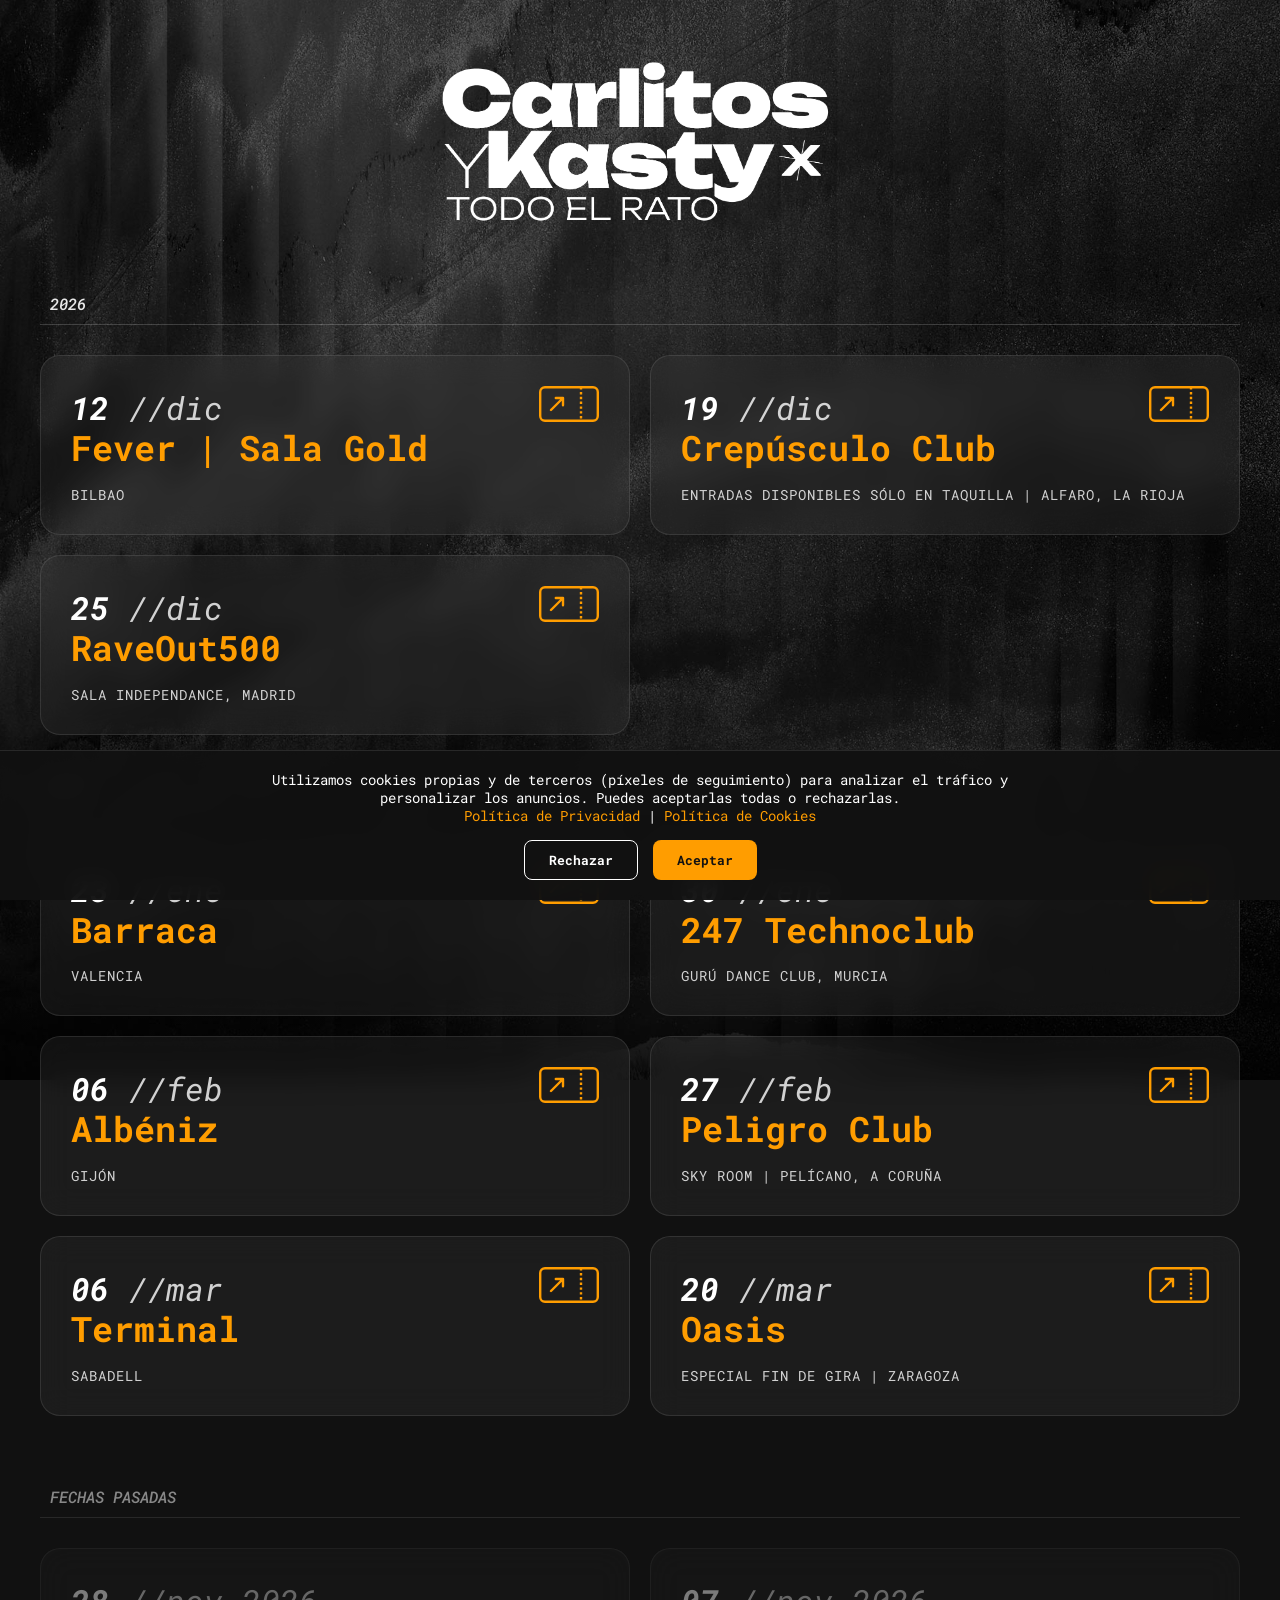
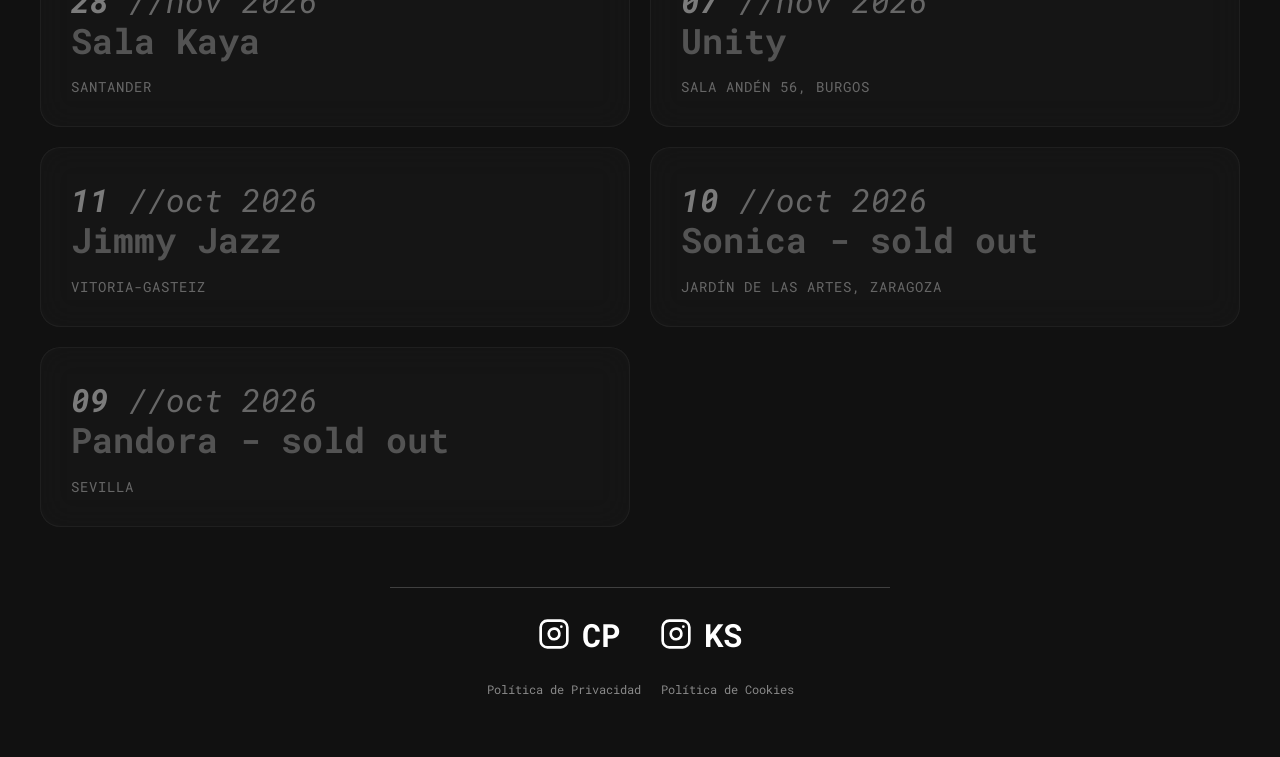
<file: index.html>
<!DOCTYPE html>
<html lang="es">
<head>
    <meta charset="UTF-8">
    <meta name="viewport" content="width=device-width, initial-scale=1.0">
    
    <!-- Título y descripción básica para Google -->
    <title>Carlitos y Kasty - Todo el Rato Tour</title>
    <meta name="description" content="Fechas y entradas para la gira extendida de Carlos Pérez B2B K-Style. Todo el rato.">

    <!-- Favicon (El icono de la pestaña del navegador) -->
    <link rel="icon" type="image/png" href="img/favicon_CPXKS.png">

    <!-- Open Graph: Meta tags para WhatsApp, Facebook, LinkedIn, etc. -->
    <meta property="og:title" content="Carlitos y Kasty - Todo el Rato">
    <meta property="og:description" content="Descubre las próximas fechas y consigue tus entradas para la gira de Carlos Pérez y K-Style.">
    <!-- IMPORTANTE: La URL de la imagen debe ser absoluta (empezar por http) una vez lo subas -->
    <meta property="og:image" content="https://www.obrerosdeltechno.com/img/CPxKS_compartir.jpg">
    <meta property="og:url" content="https://www.obrerosdeltechno.com">
    <meta property="og:type" content="website">

    <!-- Google Fonts -->
    <link rel="preconnect" href="https://fonts.googleapis.com">
    <link rel="preconnect" href="https://fonts.gstatic.com" crossorigin>
    <link href="https://fonts.googleapis.com/css2?family=Roboto+Mono:ital,wght@0,400;0,700;1,400;1,700&display=swap" rel="stylesheet">
    
    <!-- Archivo CSS -->
    <link rel="stylesheet" href="style.css">
</head>
<body>

    <!-- Capa independiente para el fondo Parallax fluido -->
    <div id="fondo-animado"></div>

    <header class="header">
        <img src="img/logo_CarlitosYKasty_vertical_blanco.png" alt="Logo" class="logo">
    </header>

    <!-- Contenedor donde se cargarán los conciertos automáticamente -->
    <main class="events-container" id="contenedor-tarjetas"></main>

    <!-- Contenedor de patrocinadores (Clubes) -->
    <section class="sponsors-section" id="contenedor-patrocinadores"></section>

    <!-- Footer con redes y enlaces legales -->
    <footer class="footer">
        <div class="social-links-wrapper">
            <a href="https://www.instagram.com/carlosperezdj" class="social-link" target="_blank">
                <svg class="insta-icon" viewBox="0 0 24 24" fill="none" stroke="currentColor" stroke-width="2" stroke-linecap="round" stroke-linejoin="round"><rect x="2" y="2" width="20" height="20" rx="5" ry="5"></rect><path d="M16 11.37A4 4 0 1 1 12.63 8 4 4 0 0 1 16 11.37z"></path><line x1="17.5" y1="6.5" x2="17.51" y2="6.5"></line></svg>
                CP
            </a>
            <a href="https://www.instagram.com/kstyledavid" class="social-link" target="_blank">
                <svg class="insta-icon" viewBox="0 0 24 24" fill="none" stroke="currentColor" stroke-width="2" stroke-linecap="round" stroke-linejoin="round"><rect x="2" y="2" width="20" height="20" rx="5" ry="5"></rect><path d="M16 11.37A4 4 0 1 1 12.63 8 4 4 0 0 1 16 11.37z"></path><line x1="17.5" y1="6.5" x2="17.51" y2="6.5"></line></svg>
                KS
            </a>
        </div>
        <div class="legal-links">
            <a href="privacidad.html" target="_blank">Política de Privacidad</a>
            <a href="cookies.html" target="_blank">Política de Cookies</a>
        </div>
    </footer>

    <!-- BANNER DE COOKIES -->
    <div id="cookie-banner" class="cookie-banner">
        <div class="cookie-content">
            <p>Utilizamos cookies propias y de terceros (píxeles de seguimiento) para analizar el tráfico y personalizar los anuncios. Puedes aceptarlas todas o rechazarlas. <br>
            <a href="privacidad.html" target="_blank">Política de Privacidad</a> | <a href="cookies.html" target="_blank">Política de Cookies</a></p>
            <div class="cookie-buttons">
                <button id="btn-rechazar" class="btn-cookie btn-rechazar">Rechazar</button>
                <button id="btn-aceptar" class="btn-cookie btn-aceptar">Aceptar</button>
            </div>
        </div>
    </div>

    <!-- Lógica de programación -->
    <script src="main.js"></script>
</body>
</html>
</file>
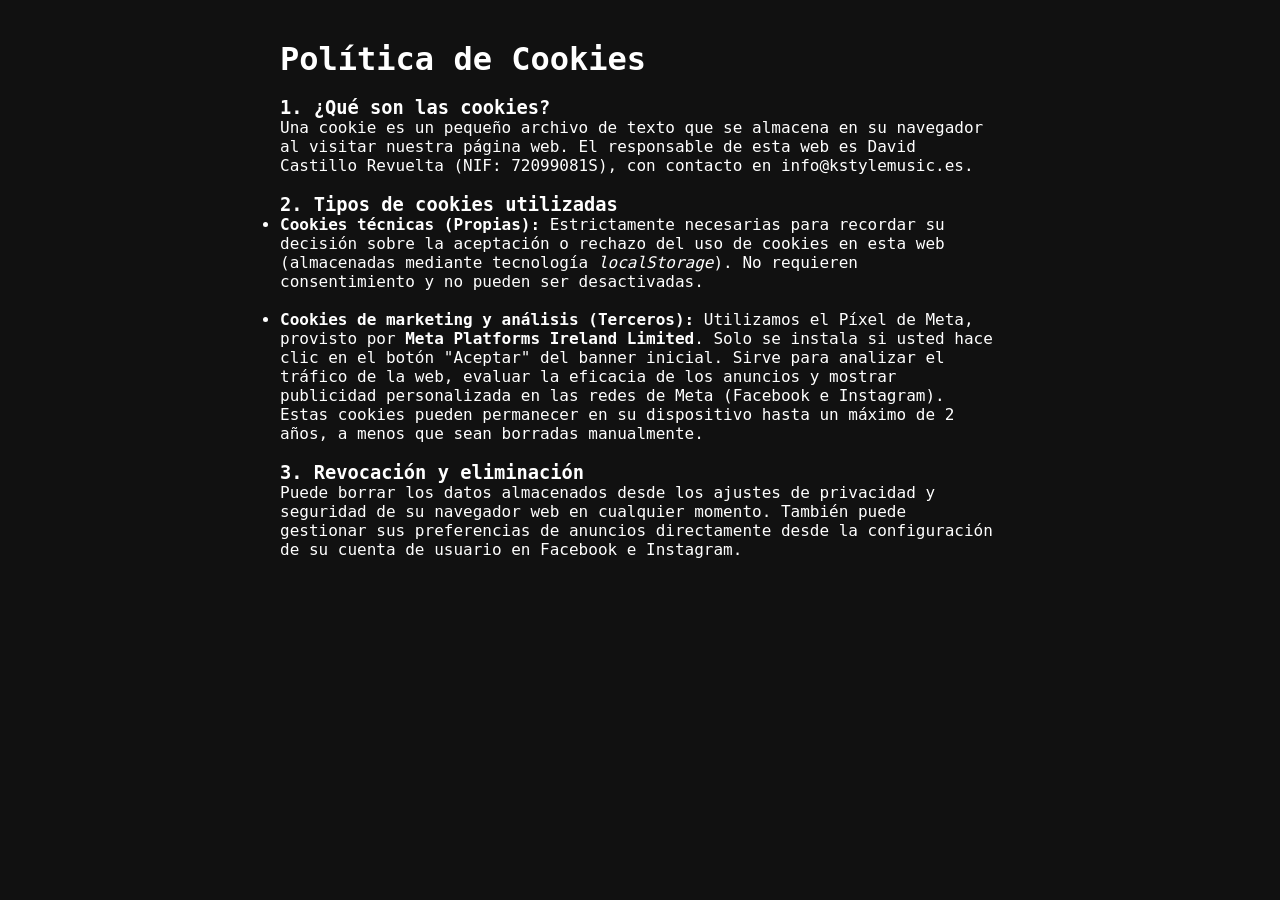
<file: cookies.html>
<!DOCTYPE html>
<html lang="es">
<head>
    <meta charset="UTF-8">
    <title>Política de Cookies</title>
    <link rel="stylesheet" href="style.css">
    <style>body { padding: 40px; text-align: left; align-items: flex-start; max-width: 800px; margin: auto; }</style>
</head>
<body>
    <h1>Política de Cookies</h1>
    <br>
    <h3>1. ¿Qué son las cookies?</h3>
    <p>Una cookie es un pequeño archivo de texto que se almacena en su navegador al visitar nuestra página web. El responsable de esta web es David Castillo Revuelta (NIF: 72099081S), con contacto en info@kstylemusic.es.</p>
    <br>
    <h3>2. Tipos de cookies utilizadas</h3>
    <ul>
        <li><b>Cookies técnicas (Propias):</b> Estrictamente necesarias para recordar su decisión sobre la aceptación o rechazo del uso de cookies en esta web (almacenadas mediante tecnología <i>localStorage</i>). No requieren consentimiento y no pueden ser desactivadas.</li>
        <br>
        <li><b>Cookies de marketing y análisis (Terceros):</b> Utilizamos el Píxel de Meta, provisto por <b>Meta Platforms Ireland Limited</b>. Solo se instala si usted hace clic en el botón "Aceptar" del banner inicial. Sirve para analizar el tráfico de la web, evaluar la eficacia de los anuncios y mostrar publicidad personalizada en las redes de Meta (Facebook e Instagram). Estas cookies pueden permanecer en su dispositivo hasta un máximo de 2 años, a menos que sean borradas manualmente.</li>
    </ul>
    <br>
    <h3>3. Revocación y eliminación</h3>
    <p>Puede borrar los datos almacenados desde los ajustes de privacidad y seguridad de su navegador web en cualquier momento. También puede gestionar sus preferencias de anuncios directamente desde la configuración de su cuenta de usuario en Facebook e Instagram.</p>
</body>
</html>
</file>
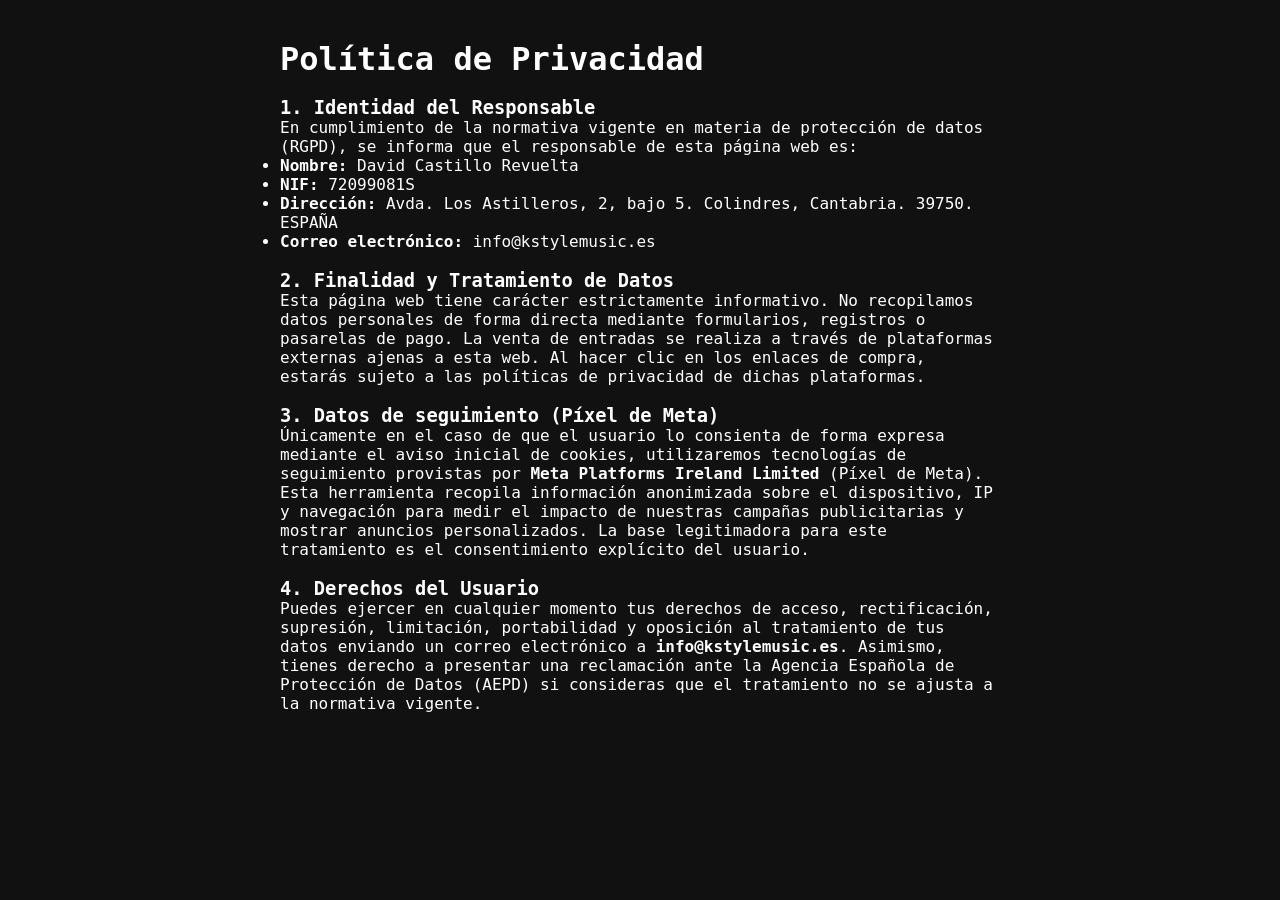
<file: privacidad.html>
<!DOCTYPE html>
<html lang="es">
<head>
    <meta charset="UTF-8">
    <title>Política de Privacidad</title>
    <link rel="stylesheet" href="style.css">
    <style>body { padding: 40px; text-align: left; align-items: flex-start; max-width: 800px; margin: auto; }</style>
</head>
<body>
    <h1>Política de Privacidad</h1>
    <br>
    <h3>1. Identidad del Responsable</h3>
    <p>En cumplimiento de la normativa vigente en materia de protección de datos (RGPD), se informa que el responsable de esta página web es:</p>
    <ul>
        <li><b>Nombre:</b> David Castillo Revuelta</li>
        <li><b>NIF:</b> 72099081S</li>
        <li><b>Dirección:</b> Avda. Los Astilleros, 2, bajo 5. Colindres, Cantabria. 39750. ESPAÑA</li>
        <li><b>Correo electrónico:</b> info@kstylemusic.es</li>
    </ul>
    <br>
    <h3>2. Finalidad y Tratamiento de Datos</h3>
    <p>Esta página web tiene carácter estrictamente informativo. No recopilamos datos personales de forma directa mediante formularios, registros o pasarelas de pago. La venta de entradas se realiza a través de plataformas externas ajenas a esta web. Al hacer clic en los enlaces de compra, estarás sujeto a las políticas de privacidad de dichas plataformas.</p>
    <br>
    <h3>3. Datos de seguimiento (Píxel de Meta)</h3>
    <p>Únicamente en el caso de que el usuario lo consienta de forma expresa mediante el aviso inicial de cookies, utilizaremos tecnologías de seguimiento provistas por <b>Meta Platforms Ireland Limited</b> (Píxel de Meta). Esta herramienta recopila información anonimizada sobre el dispositivo, IP y navegación para medir el impacto de nuestras campañas publicitarias y mostrar anuncios personalizados. La base legitimadora para este tratamiento es el consentimiento explícito del usuario.</p>
    <br>
    <h3>4. Derechos del Usuario</h3>
    <p>Puedes ejercer en cualquier momento tus derechos de acceso, rectificación, supresión, limitación, portabilidad y oposición al tratamiento de tus datos enviando un correo electrónico a <b>info@kstylemusic.es</b>. Asimismo, tienes derecho a presentar una reclamación ante la Agencia Española de Protección de Datos (AEPD) si consideras que el tratamiento no se ajusta a la normativa vigente.</p>
</body>
</html>
</file>
<file: style.css>
:root {
    --primary-orange: #ff9d00;
    --text-white: #ffffff;
    --glass-bg: rgba(75, 75, 75, 0.2);
    --glass-border: rgba(255, 255, 255, 0.1);
    --bg-overlay: rgba(0, 0, 0, 0.6);
}

* {
    margin: 0;
    padding: 0;
    box-sizing: border-box;
}

body {
    font-family: 'Roboto Mono', monospace;
    color: var(--text-white);
    background-color: #111;
    min-height: 100vh;
    padding: 20px;
    display: flex;
    flex-direction: column;
    align-items: center;
}

/* --- NUEVA CAPA DE FONDO PARALLAX EXACTO --- */
#fondo-animado {
    position: fixed;
    top: 0;
    left: 0;
    width: 100%;
    height: 120vh; /* 20% extra de altura respecto a la pantalla */
    background-image: linear-gradient(var(--bg-overlay), var(--bg-overlay)), 
                      url('img/CPxKS_background_1920.jpg'); /* Cambia el nombre */
    background-size: cover; /* Adapta el ancho a cualquier pantalla */
    background-position: center top;
    z-index: -1;
}

.header {
    width: 100%;
    max-width: 450px;
    margin: 40px 0;
    text-align: center;
}

.logo {
    width: 100%;
    height: auto;
    max-width: 400px;
}

.events-container {
    width: 100%;
    max-width: 1200px;
    display: grid;
    grid-template-columns: 1fr;
    gap: 20px;
    margin-bottom: 60px;
}

.event-card {
    background: var(--glass-bg);
    backdrop-filter: blur(15px);
    -webkit-backdrop-filter: blur(15px);
    border: 1px solid var(--glass-border);
    border-radius: 20px;
    padding: 30px;
    position: relative;
    display: block;
    text-decoration: none;
    color: inherit;
    transition: transform 0.3s ease, border-color 0.3s ease;
}

.event-date {
    font-size: 2rem;
    font-weight: 700;
    font-style: italic; 
    margin-bottom: 0;
}

.event-name {
    font-size: 2.2rem;
    font-weight: 700;
    color: var(--primary-orange);
    line-height: 1.1;
    margin-bottom: 18px;
    padding-right: 60px;
}

.event-location {
    font-size: 0.85rem;
    text-transform: uppercase;
    letter-spacing: 1px;
    opacity: 0.8;
}

.ticket-icon-wrapper {
    color: var(--primary-orange);
    width: 60px;
    height: auto;
    position: absolute;
    top: 30px;
    right: 30px;
}

.event-card:hover {
    transform: translateY(-5px);
    border-color: rgba(255, 255, 255, 0.3);
}

.event-date span {
    font-weight: 400;
    opacity: 0.8;
}

.ticket-svg {
    width: 100%;
    height: 100%;
}

/* --- FOOTER Y REDES SOCIALES --- */
.footer {
    width: 100%;
    max-width: 500px;
    border-top: 1px solid rgba(255, 255, 255, 0.2);
    padding-top: 25px;
    margin-top: auto;
    margin-bottom: 40px;
    display: flex;
    flex-direction: column;
    align-items: center;
    gap: 25px;
}

.social-links-wrapper {
    display: flex;
    justify-content: center;
    gap: 40px;
    width: 100%;
}

.social-link {
    display: flex;
    align-items: center;
    text-decoration: none;
    color: var(--text-white);
    font-size: 2rem;
    font-weight: 700;
    transition: opacity 0.3s;
}

.social-link:hover { opacity: 0.7; }

.insta-icon {
    width: 32px;
    height: 32px;
    margin-right: 12px;
}

/* --- SEPARADOR DE AÑO --- */
.separador-ano {
    font-size: 1rem;
    font-weight: 500;
    font-style: italic;
    color: var(--text-white);
    text-align: left;
    margin-top: 20px;
    margin-bottom: 10px;
    padding-left: 10px;
    opacity: 0.9;
    grid-column: 1 / -1;
    border-bottom: 1px solid rgba(255, 255, 255, 0.2);
    padding-bottom: 10px;
}

@media (min-width: 768px) {
    .events-container {
        grid-template-columns: repeat(auto-fit, minmax(450px, 1fr));
    }
}

/* --- BANNER DE COOKIES --- */
.cookie-banner {
    position: fixed;
    bottom: 0;
    left: 0;
    width: 100%;
    background-color: rgba(17, 17, 17, 0.95);
    backdrop-filter: blur(10px);
    border-top: 1px solid var(--glass-border);
    padding: 20px;
    z-index: 9999;
    display: none; 
    justify-content: center;
}

.cookie-content {
    max-width: 800px;
    width: 100%;
    display: flex;
    flex-direction: column;
    gap: 15px;
    text-align: center;
    font-size: 0.85rem;
    color: var(--text-white);
}

.cookie-content a {
    color: var(--primary-orange);
    text-decoration: none;
}

.cookie-content a:hover {
    text-decoration: underline;
}

.cookie-buttons {
    display: flex;
    gap: 15px;
    justify-content: center;
}

.btn-cookie {
    padding: 10px 24px;
    border: none;
    border-radius: 8px;
    font-family: 'Roboto Mono', monospace;
    font-weight: 700;
    cursor: pointer;
    transition: transform 0.2s;
}

.btn-cookie:hover {
    transform: scale(1.05);
}

.btn-aceptar {
    background-color: var(--primary-orange);
    color: #111;
}

.btn-rechazar {
    background-color: transparent;
    border: 1px solid var(--text-white);
    color: var(--text-white);
}

/* --- ENLACES LEGALES FOOTER --- */
.legal-links {
    font-size: 0.75rem;
    display: flex;
    justify-content: center;
    gap: 20px;
    font-family: 'Roboto Mono', monospace;
    width: 100%;
}

.legal-links a {
    color: var(--text-white);
    opacity: 0.5;
    text-decoration: none;
    transition: opacity 0.3s ease;
}

.legal-links a:hover {
    opacity: 1;
    text-decoration: underline;
}

/* --- FECHAS PASADAS --- */
.separador-pasados {
    margin-top: 50px;
    opacity: 0.5;
}

.evento-pasado {
    opacity: 0.45;
    filter: grayscale(100%);
    pointer-events: none; /* Evita clics y efecto hover */
}
</file>
